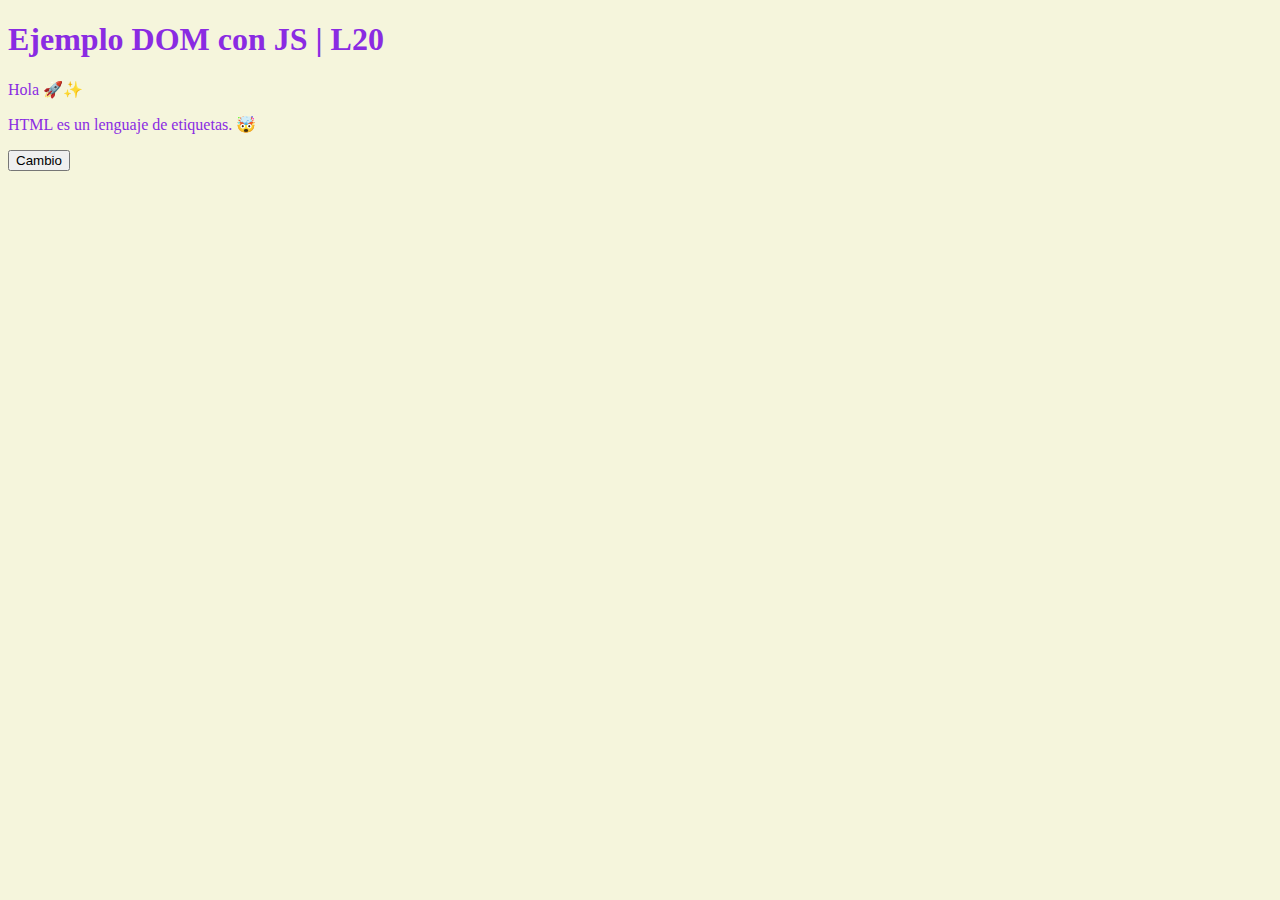
<file: L20-JS/index.html>
<!DOCTYPE html>
<html lang="en">
<head>
    <meta charset="UTF-8">
    <meta http-equiv="X-UA-Compatible" content="IE=edge">
    <meta name="viewport" content="width=device-width, initial-scale=1.0">
    <title>DOM | L20</title>
    <style>
        .azulviolet{
            color: blueviolet;
        }
        body{
            background-color: beige;
        }
    </style>
</head>
<body>
    <h1 class = 'azulviolet' id = 'cabecero'>Ejemplo DOM con JS | L20</h1>
    <P class = 'azulviolet' id = 'parrafo'>Hola 🚀✨</P>
    <p class = 'azulviolet' id = 'parrafo2'>HTML es un lenguaje de etiquetas. 🤯</p>
    <button onclick="cambio()">Cambio</button>
    <script>
        let cabecero = document.getElementById("cabecero").innerHTML;
        let hola = document.getElementById("parrafo");
        console.log(cabecero)
        console.log(hola.innerHTML);

        /////////////////////////////////////////////////////////////

        //let elementos = document.getElementsByTagName('p'); //por etiqueta
        //let elementos = document.getElementsByClassName('azulviolet'); // Por clase
        let elementos = document.querySelectorAll('p.azulviolet');// Por etiqueta y por clase
        console.log(`No. elementos: ${elementos.length}`); // 2
        for (let elemento of elementos){
            console.log(`Elemento N: ${elemento.innerHTML}`)
        }

        function cambio(){ // cambio de titulo
            document.getElementById('cabecero').innerHTML = 'Hola con JavaScript. 🙂🚀'
        }
001    </script>
</body>
</html>
</file>
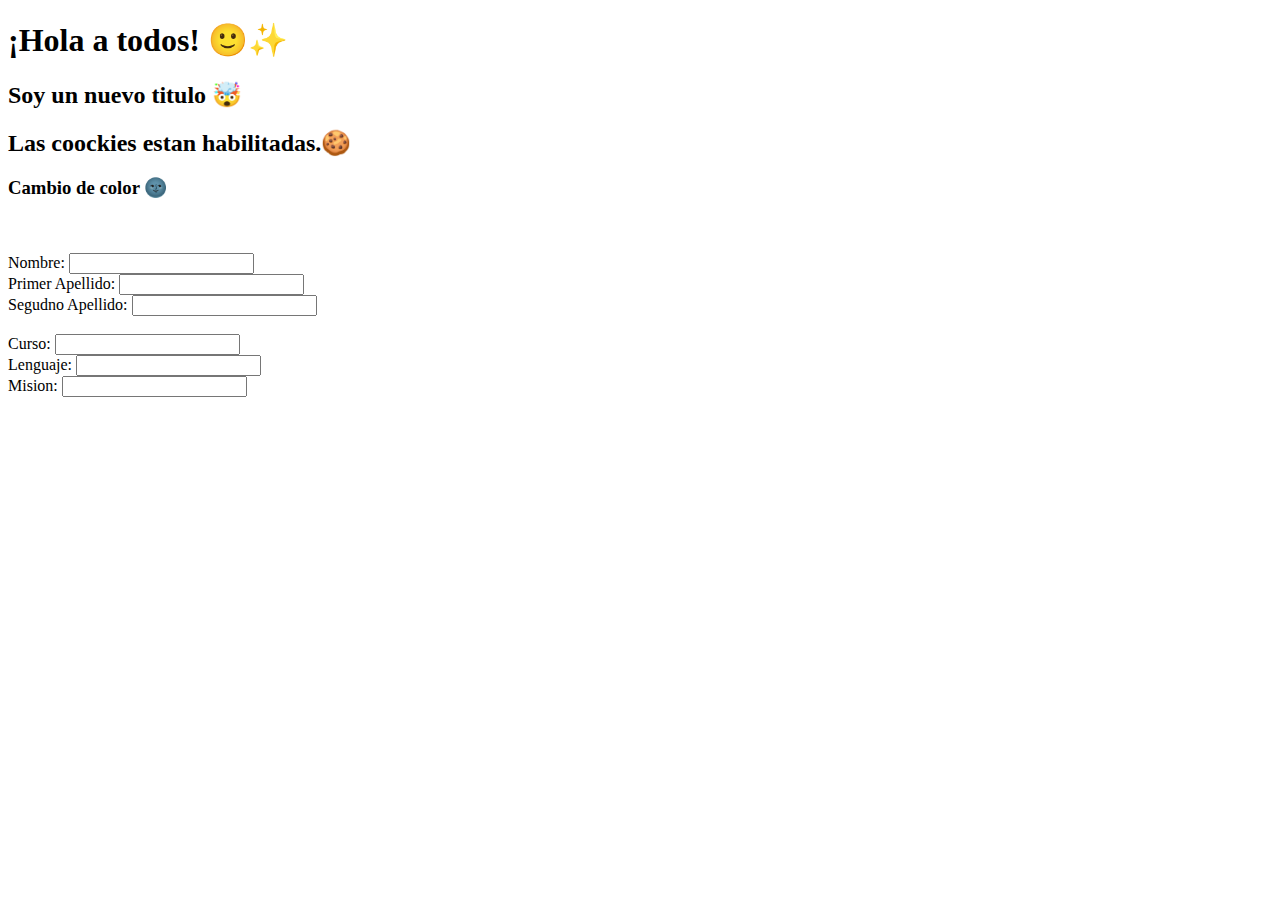
<file: L21-JS/index.html>
<!DOCTYPE html>
<html lang="en">

<head>
    <meta charset="UTF-8">
    <meta http-equiv="X-UA-Compatible" content="IE=edge">
    <meta name="viewport" content="width=device-width, initial-scale=1.0">
    <title>Eventos | DOM </title>
</head>

<body onload="entrar()">

    <h1 onclick="cambiarText(this)">¡Hola a todos! 🙂✨</h1>
    <h2 id="titulo2">Soy un nuevo titulo 🤯</h2>
    <div id="mostrar"></div>
    <h2 id="cookies"></h2>
    <h3 id="color" onmouseover="blue(this)"" onmouseout=" green(this)">Cambio de color 🌚</h3>
    <br><br>
    Nombre: <input type='text' onchange="convertir(this)" /><br>
    Primer Apellido: <input type="text" onfocus="cambiarFocu(this)" onblur="cambiarBlur(this)" /><br>
    Segudno Apellido: <input type="text" onfocus="cambiarFocu(this)" onblur="cambiarBlur(this)" /><br><br>
    Curso: <input  type="text" id="curso" /><br>

    <form id="forma">
        Lenguaje: <input type="text" id=" lenguaje" /><br>
        Mision: <input type="text" id="Mision">
    </form>

    <script>
        function cambiarText(titulo) {
            console.log(titulo)
            titulo.innerHTML = 'Soy el nuevo titulo 🚀';
        }
        document.getElementById('titulo2').onclick = cambiarTexto2;//callback
        function cambiarTexto2() {
            document.getElementById('mostrar').innerHTML = 'Soy el nuevo contenido 🌚';
        }
        //ONLOAD
        function entrar() {
            alert('¡Entrando a la pagian web!🚀');
            let texto = '';
            if (navigator.cookieEnabled) {
                texto = ' Las coockies estan habilitadas.🍪'
            } else {
                texto = 'Las cookies estan inhabilitadas.🍪'
            }
            document.getElementById('cookies').innerHTML = texto;
        }

        //ONCHANGE
        function convertir(nombreInput) {
            nombreInput.value = nombreInput.value.toUpperCase();
        }

        //ONMAUSEOVER
        function blue(cambioColorb) {
            color.style.color = 'Blue';
        }
        //ONMOUSEOUT
        function green(cambioColorb) {
            color.style.color = 'Black';
        }

        //ONFOCUS & ONBLUR

        function cambiarFocu(elementoInput) {
            console.log('Ejecuta focus')
            elementoInput.style.background = 'Green';
        }
        function cambiarBlur(elementoInputs) {
            console.log('Ejecuta blur')
            elementoInputs.style.background = 'White';
        }

        //AddEventListener
        //document.getElementById('curso').addEventListener('focus', cambiarFocus);
        //flecha
        document.getElementById('curso').addEventListener('focus', (evento) => {evento.target.style.background = 'grey'});
        document.getElementById('curso').addEventListener('blur', cambiarBlu);
        /*function cambiarFocus(evento){
           let componente =  evento.target;
           componente.style.background = 'grey'
        }*/
        function cambiarBlu(evento){
            let compoenente = evento.target.style.background = 'White'
        }

        //CAPTURAR DATOS POR FORMULARIO 
        const forma = document.getElementById('forma');
        forma.addEventListener('focus', (evento) => { evento.target.style.background = 'Pink'}, true);
        forma.addEventListener('blur', (evento) => {evento.target.style.background = 'white'}, true);


    </script>

</body>

</html>
</file>
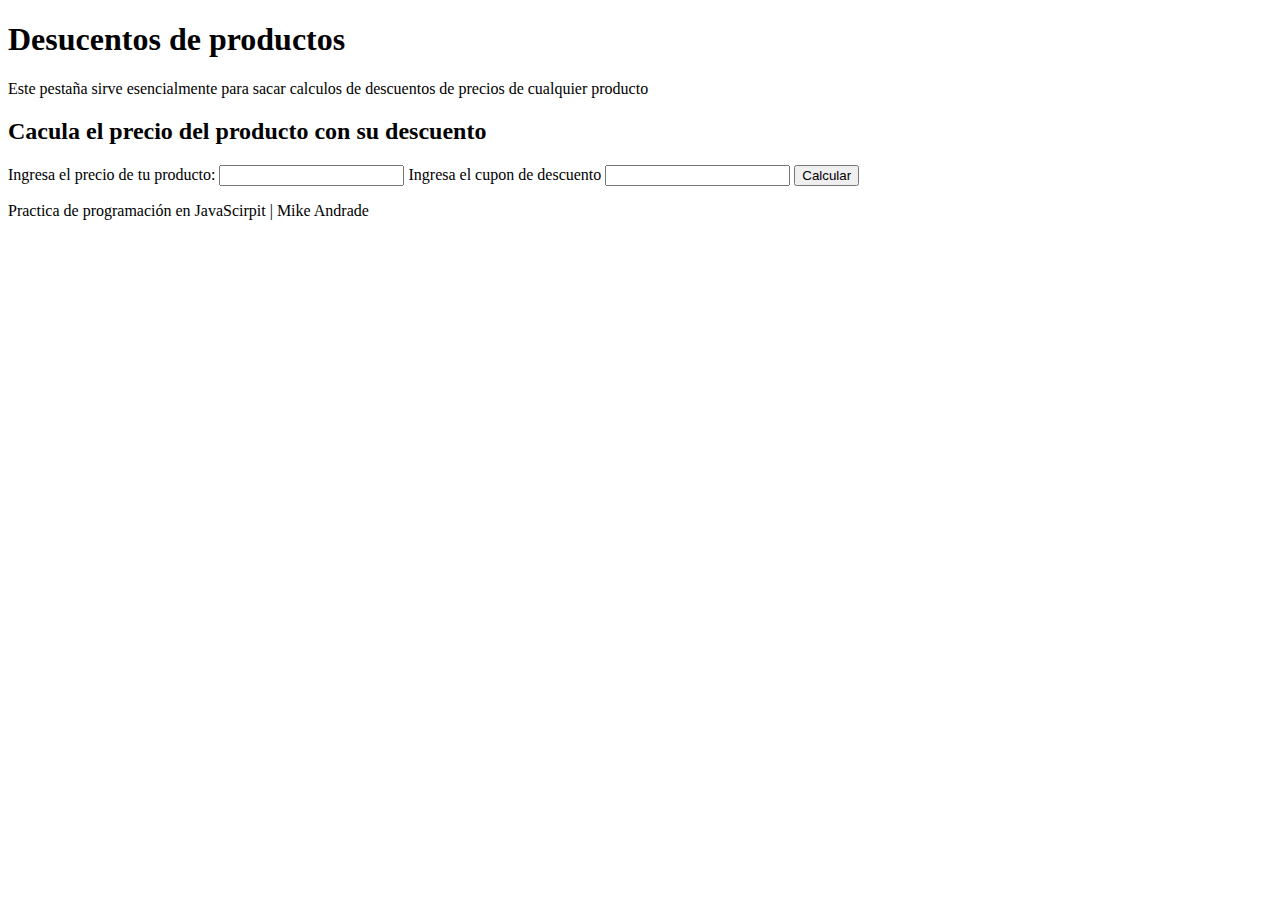
<file: JS-Practico/Descuentos/index.html>
<!DOCTYPE html>
<html lang="en">
<head>
    <meta charset="UTF-8">
    <meta http-equiv="X-UA-Compatible" content="IE=edge">
    <meta name="viewport" content="width=device-width, initial-scale=1.0">
    <title>Descuentos de productos</title>
</head>
<body>

    <header>
        <h1>Desucentos de productos</h1>
        <p>Este pestaña sirve esencialmente para sacar calculos de descuentos de precios de cualquier producto</p>
    </header>

    <section>
        <h2>Cacula el precio del producto con su descuento</h2>
        <form action="">
            <label for="price">Ingresa el precio de tu producto: </label>
            <input id="price" type="number">
            <label for="cupon">Ingresa el cupon de descuento</label>
            <input id="cupon" type="text">
            <button  onclick="PriceDiscount()" type="button">Calcular</button>

            <p id="showPrice"></p>
        </form>
    </section>

    <footer>
        Practica de programación en JavaScirpit | Mike Andrade
    </footer>
    <script src="./accion.js"></script>
</body>
</html>
</file>
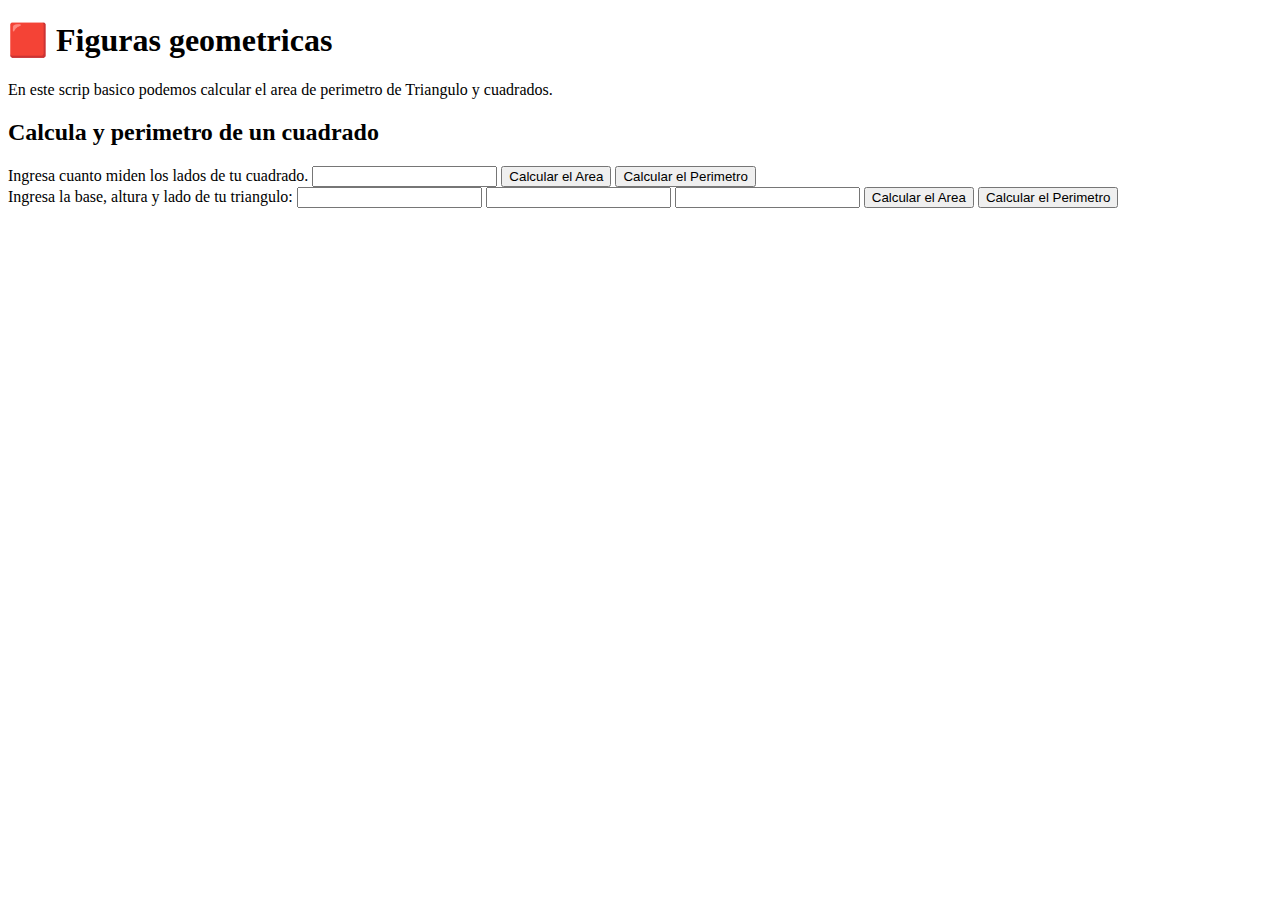
<file: JS-Practico/Figuras/index.html>
<!DOCTYPE html>
<html lang="en">
<head>
    <meta charset="UTF-8">
    <meta http-equiv="X-UA-Compatible" content="IE=edge">
    <meta name="viewport" content="width=device-width, initial-scale=1.0">
    <title>Figuras geometricas</title>
</head>
<body>
    <header>
        <h1> 🟥 Figuras geometricas </h1>
        <p>En este scrip basico podemos calcular el area de perimetro de Triangulo y cuadrados.</p>
    </header>

    <section>
        <h2> Calcula y perimetro de un cuadrado</h2>
        <form action="">
            <label for="inputCuadrado">
               Ingresa cuanto miden los lados de tu cuadrado.
            </label>
            <input type="number" id="inputCuadrado"> 
            <button type="button" onclick="calcularareaCuadrado()">Calcular el Area</button>
            <button type="button"onclick="calculperimetroCuadrado()">Calcular el Perimetro</button>
        </form>
        <form>
            <label for="inputTriangulo">
               Ingresa la base, altura y lado de tu triangulo:
            </label>
            <input type="number" id="baseTriangulo"> 
            <input type="number" id="alturaTriangulo"> 
            <input type="number" id="ladoTriangulo"> 
            <button type="button" onclick="calcularAreaTriangulo()">Calcular el Area</button>
            <button type="button"onclick="calculperimetroTriangulo()">Calcular el Perimetro</button>
        </form>
    </section>
    




    <script src="./accion.js"></script>
</body>
</html>
</file>
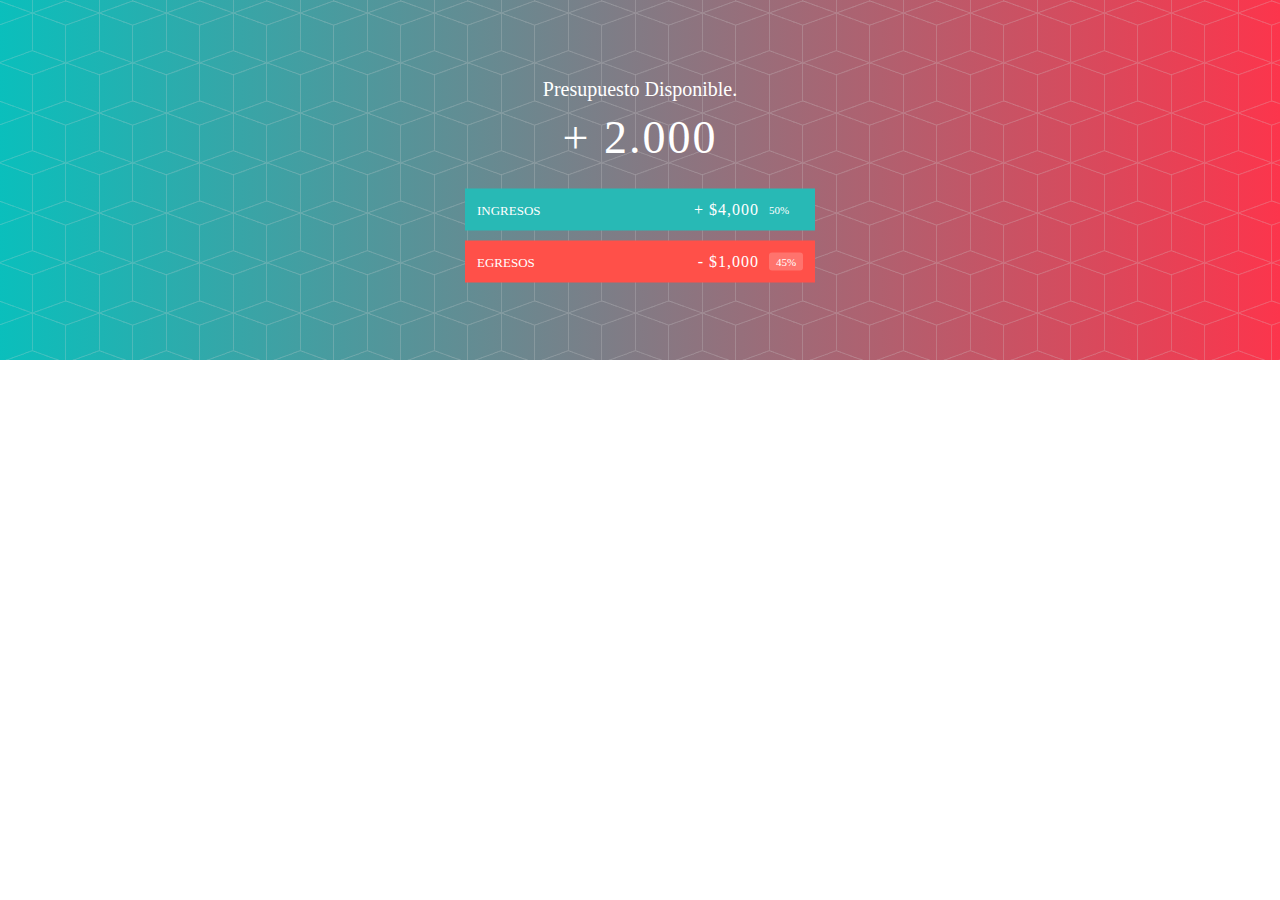
<file: LTC-JS/JS-AppIngresosEgresos/index.html>
<!DOCTYPE html>
<html lang="en">
<head>
    <meta charset="UTF-8">
    <meta http-equiv="X-UA-Compatible" content="IE=edge">
    <meta name="viewport" content="width=device-width, initial-scale=1.0">
    <title>Aplicación Presupuesto</title>
    <link rel="stylesheet" href="./css/estilos.css">
</head>
<body onload="cargarapp()">
    <div class="cabecero">
        <div class="presupuesto">
            <div class="presupuesto_titulo">
                Presupuesto Disponible.
            </div>
            <div class="presupuesto_valor" id="presupuesto">+ 2.000</div>
            <div class="presupuesto_ingreso limpiarEstilos">
                <div class="presupuesto_ingreso--texto">Ingresos</div>
                <div class="derecha">
                    <div class="presupuesto_ingreso--valor"  id="ingresos">+ $4,000</div>
                    <div class="presupuesto_ingreso--porcentaje">50%</div>
                </div>
            </div>
            <div class="presupuesto_egreso limpiarEstilos">
                <div class="presupuesto_egreso--texto">Egresos</div>
                <div class="derecha limpiarEstilos">
                    <div class="presupuesto_egreso--valor" id="egresos">- $1,000</div>
                    <div class="presupuesto_egreso--porcentaje" id="porcentaje">45%</div>
                </div>
            </div>
        </div>
    </div>

    <!-- Funcionalidad en Javascript-->
    <script src="./js/Dato.js"></script>
    <script src="./js/Egreso.js"></script>
    <script src="./js/Ingreso.js"></script>
    <script src="./js/app.js"></script>
</body>
</html>
</file>
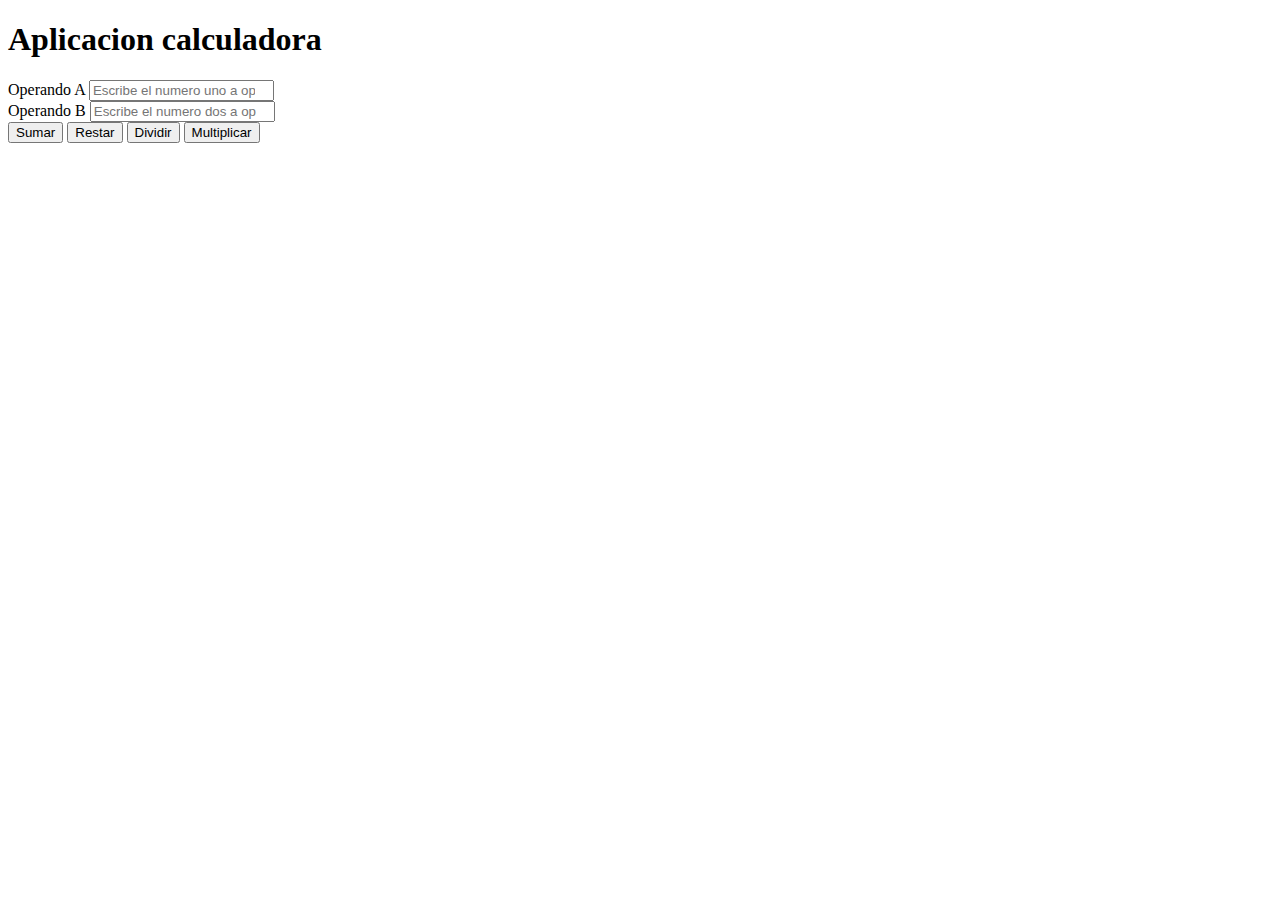
<file: LTC-JS/JS-Calculadora/index.html>
<!doctype html>
<html lang="en">

<head>
    <meta charset="utf-8">
    <meta name="viewport" content="width=device-width, initial-scale=1">
    <title>Aplicacion Calculadora.</title>
    <link href="https://cdn.jsdelivr.net/npm/bootstrap@5.2.0-beta1/dist/css/bootstrap.min.css" rel="stylesheet"
        integrity="sha384-0evHe/X+R7YkIZDRvuzKMRqM+OrBnVFBL6DOitfPri4tjfHxaWutUpFmBp4vmVor" crossorigin="anonymous">
</head>

<body>
    <div class="container">
        <h1>Aplicacion calculadora</h1>
        <form id='forma'>
            <div class="mb-3">
                <label for="operandoA">Operando A</label>
                <input type="number" id="operandoA" class="form-control"
                    placeholder="Escribe el numero uno a operar." />
            </div>
            <div class="mb-3">
                <label for="operandoB">Operando B</label>
                <input type="number" id="operandoB" class="form-control" placeholder="Escribe el numero dos a operar">
            </div>
        </form>
        <div class="d-grid gap-2 col-6 mx-auto">
            <button class="btn btn-outline-success mb-10" onclick="sumar()">Sumar</button>
            <button class="btn btn-outline-danger" onclick="restar()">Restar</button>
            <button class="btn btn-outline-warning" onclick="dividir()">Dividir</button>
            <button class="btn btn-outline-primary " onclick="multipli()">Multiplicar</button><br>
        </div>
        <div id='Resultado' align="center">
        </div>
    </div>
    <script src="https://cdn.jsdelivr.net/npm/bootstrap@5.2.0-beta1/dist/js/bootstrap.bundle.min.js"
        integrity="sha384-pprn3073KE6tl6bjs2QrFaJGz5/SUsLqktiwsUTF55Jfv3qYSDhgCecCxMW52nD2"
        crossorigin="anonymous"></script>
    <script src="././App/app.js"></script>
</body>

</html>
</file>
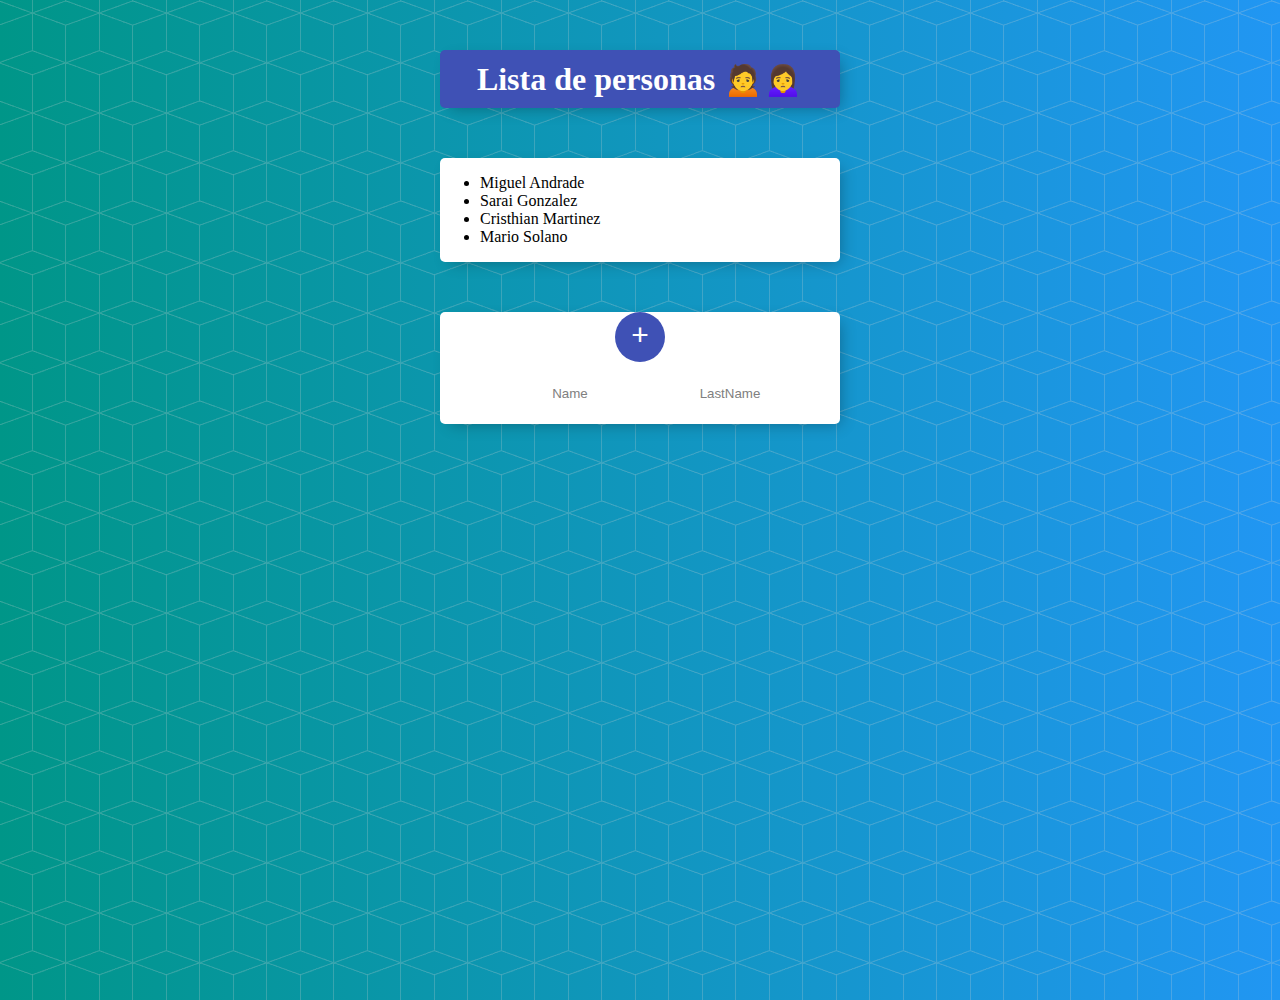
<file: LTC-JS/JS-ListadoPersonas/index.html>
<!DOCTYPE html>
<html lang="en">

<head>
    <meta charset="UTF-8">
    <meta http-equiv="X-UA-Compatible" content="IE=edge">
    <meta name="viewport" content="width=device-width, initial-scale=1.0">
    <title>Listado de Personas.</title>
    <link href="./css/style.css" rel="stylesheet">
</head>

<body onload="showPersonas()">
    <div class="contenedor" id="cabecero">
        <h1> Lista de personas 🙍🙍‍♀️</h1>
    </div>
    <div class="contenedor">
        <div class="elemento">
            <ul id="personas">

            </ul>
        </div>
    </div>

    <div class="contenedor">
        <div style="text-align: center ;">
            <button style="cursor: pointer;" onclick="agregarPerson()">+</button>
        </div>
        <form id='forma'>
            <input type="text" placeholder="Name" id="name"/>
            <input type="text" placeholder="LastName" id="lastName"/>
        </form>
    </div>

    
    <script src="./app/persona.js"></script>
    <script src="./app/app.js"></script>
</body>

</html>
</file>
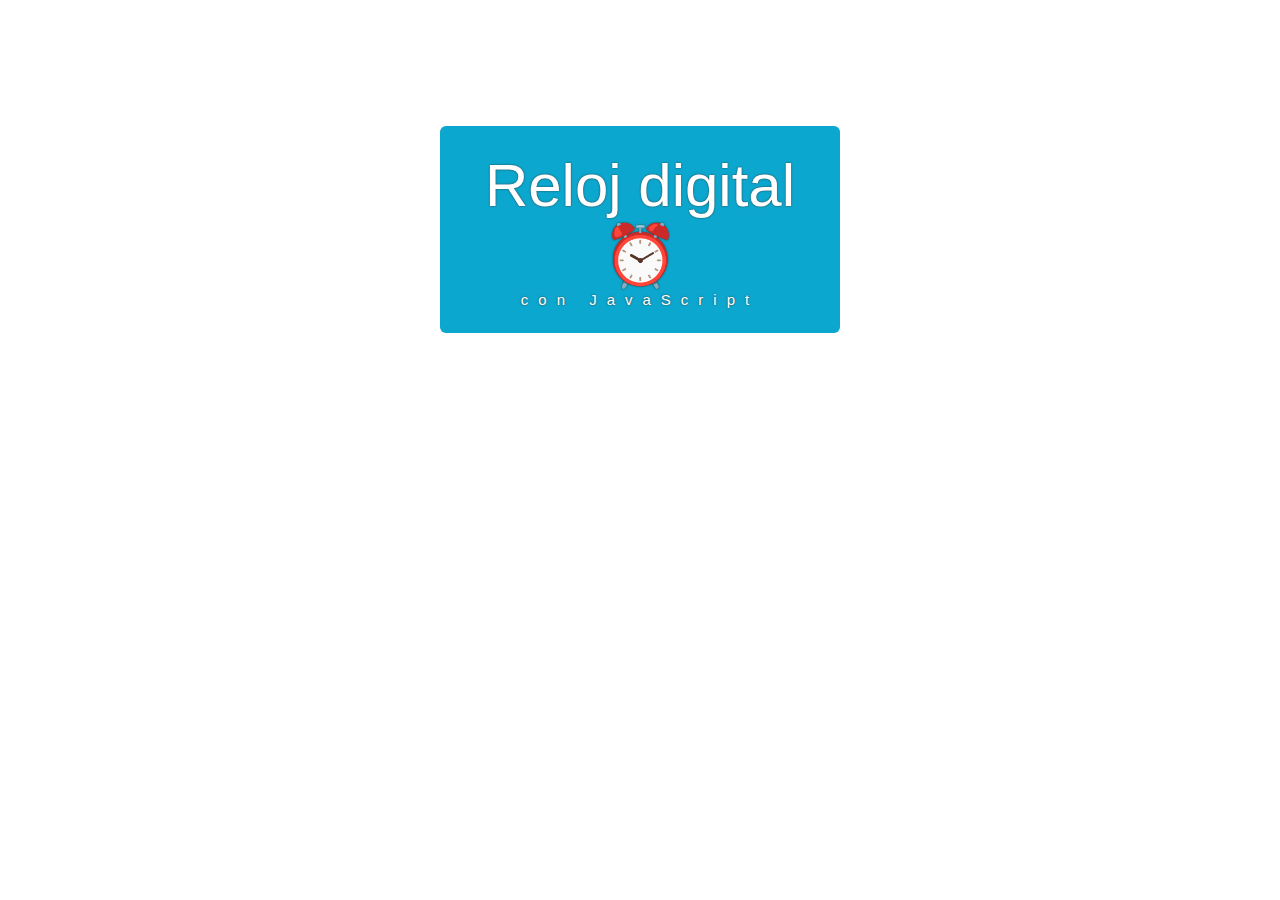
<file: LTC-JS/JS-RelojDigital/index.html>
<!DOCTYPE html>
<html lang="en">
<head>
    <meta charset="UTF-8">
    <meta http-equiv="X-UA-Compatible" content="IE=edge">
    <meta name="viewport" content="width=device-width, initial-scale=1.0">
    <link href="./css/style.css" rel="stylesheet"/>
    <title>Reloj digital</title>
</head>
<body>
    <div id="reloj">
        <div class="reloj-contenedor" id="contenedor">
            <div id="hora">Reloj digital⏰</div>
            <div id="fecha">con JavaScript</div>
        </div>
    </div>
    

    <script src="./js/app.js"></script>
</body>
</html>
</file>
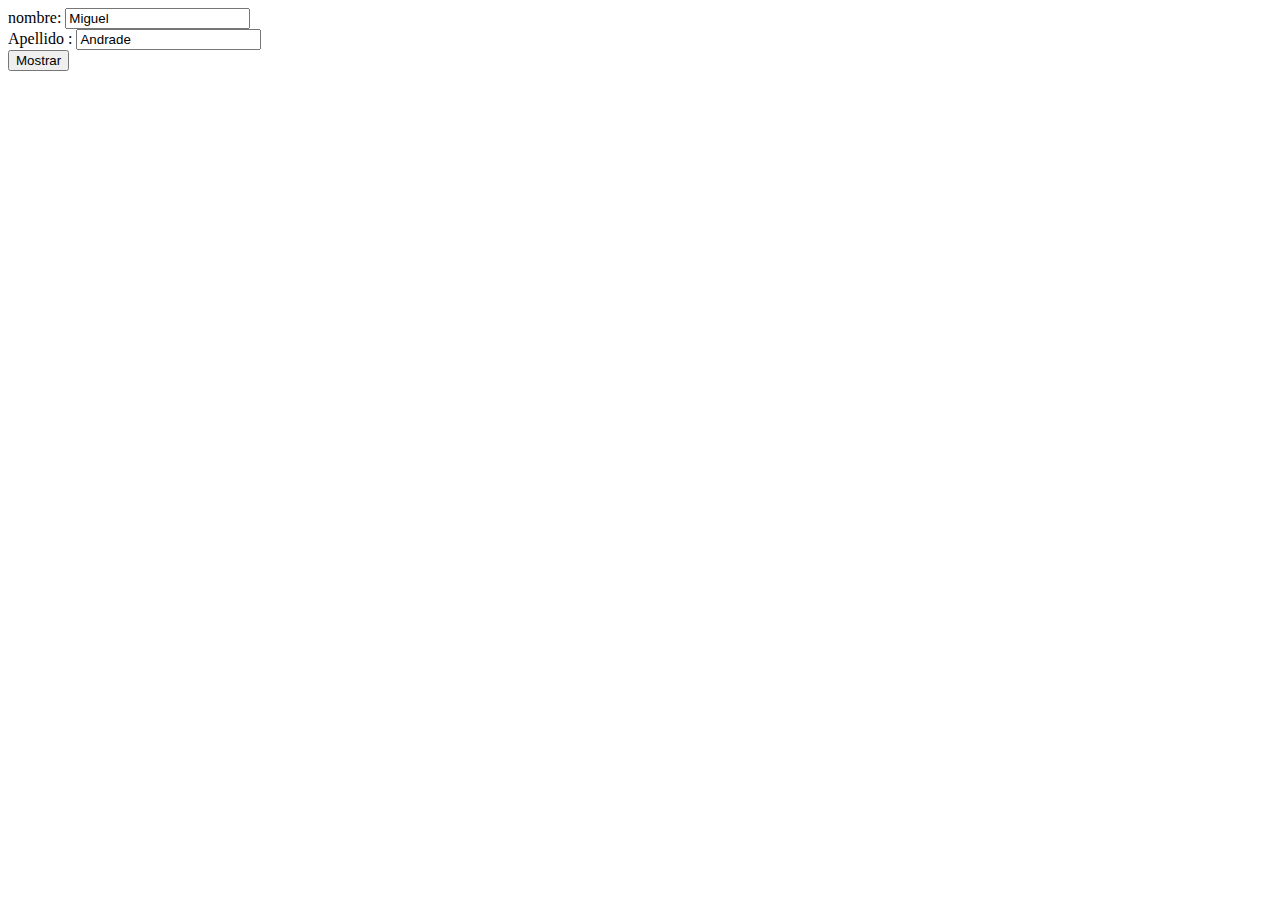
<file: L20-JS/formulario.html>
<!DOCTYPE html>
<html lang="en">
<head>
    <meta charset="UTF-8">
    <meta http-equiv="X-UA-Compatible" content="IE=edge">
    <meta name="viewport" content="width=device-width, initial-scale=1.0">
    <title>Formulario | UJS</title>
</head>
<body>
    <form id = 'formulario'>
        nombre: <input type="text" name="nombre" value = "Miguel"/>
        <br>
        Apellido : <input type="text" name="Apellido" value = "Andrade" />
        <br>
    </form>
    <button onclick="mostrarValores()"> Mostrar </button>
    <div id = 'valores'>

    </div>
    <script>
        function mostrarValores(){
            let formulario = document.forms['formulario'];
            let texto = '';
            //NOMBRES INDIVIDUALES
            let nombre = formulario['nombre'];  // Sacado del name del input
            let apellido = formulario['apellido'];
            texto = nombre.value + '<br>' +  apellido.value;
            //NOMBRES POR FOR
           /* for (let elemento of formulario){
                texto += elemento.value + '<br>';
            }*/
            document.getElementById('valores').innerHTML = texto;
        }
    </script>
</body>
</html>
</file>
<file: LTC-JS/JS-AppIngresosEgresos/css/estilos.css>
* {
    margin: 0;
    padding: 0;
    box-sizing: border-box;
}

.limpiarEstilos::after {
    content: "";
    display: table;
    clear: both;
}

body {
    color: #555;
    font-family: Open Sans;
    font-size: 16px;
    position: relative;
    height: 100vh;
    font-weight: 400;
}

.derecha { float: right; }
.rojo { color: #FF5049 !important; }
.rojofocus:focus { border: 1px solid #FF5049 !important; }

.cabecero {
    height: 40vh;
    background-size: cover;
    background-position: center;
    position: relative;
    width: 100%;
    padding-top: 150px;
    padding-bottom: 100px;
    color: #fff;
    background: url(./img/fondo.png), #fc354c;
    background: url(./img/fondo.png), -webkit-gradient(linear, right top, left top, from(#fc354c), to(#0abfbc));
    background: url(./img/fondo.png), linear-gradient(to left, #fc354c, #0abfbc)
}

.presupuesto {
    position: absolute;
    width: 350px;
    top: 50%;
    left: 50%;
    transform: translate(-50%, -50%);
    color: #fff;
}

.presupuesto_titulo{
    font-size: 20px;
    text-align: center;
    margin-bottom: 10px;
    font-weight: 300;
}

.presupuesto_valor {
    font-weight: 300;
    font-size: 46px;
    text-align: center;
    margin-bottom: 25px;
    letter-spacing: 2px;
}

.presupuesto_ingreso,
.presupuesto_egreso {
    padding: 12px;
    text-transform: uppercase;
}

.presupuesto_ingreso {
    margin-bottom: 10px;
    background-color: #28B9B5;
}

.presupuesto_egreso {
    background-color: #FF5049;
}

.presupuesto_ingreso--texto,
.presupuesto_egreso--texto {
    float: left;
    font-size: 13px;
    color: #fff;
    margin-top: 2px;
}

.presupuesto_ingreso--valor,
.presupuesto_egreso--valor {
    letter-spacing: 1px;
    float: left;
}

.presupuesto_ingreso--porcentaje,
.presupuesto_egreso--porcentaje {
    float: left;
    width: 34px;
    font-size: 11px;
    padding: 3px 0;
    margin-left: 10px;
}

.presupuesto_egreso--porcentaje {
    background-color: rgba(255, 255, 255, 0.2);
    text-align: center;
    border-radius: 3px;
}


.agregar {
    padding: 14px;
    border-bottom: 1px solid #e7e7e7;
    background-color: #f7f7f7;
}

.agregar_contenedor {
    margin: 0 auto;
    text-align: center;
}

.agregar_tipo {
    width: 55px;
    border: 1px solid #e7e7e7;
    height: 44px;
    font-size: 18px;
    color: inherit;
    background-color: #fff;
    margin-right: 10px;
    font-weight: 300;
    transition: border 0.3s;
}

.agregar_descripcion,
.agregar_valor {
    border: 1px solid #e7e7e7;
    background-color: #fff;
    color: inherit;
    font-family: inherit;
    font-size: 14px;
    padding: 12px 15px;
    margin-right: 10px;
    border-radius: 5px;
    transition: border 0.3s;
}

.agregar_descripcion { width: 400px;}
.agregar_valor { width: 100px;}

.agregar_btn {
    font-size: 35px;
    background: none;
    border: none;
    color: #28B9B5;
    cursor: pointer;
    display: inline-block;
    vertical-align: middle;
    line-height: 1.1;
    margin-left: 10px;
}

.agregar_btn:active { transform: translateY(2px); }

.agregar_tipo:focus,
.agregar_descripcion:focus,
.agregar_valor:focus {
    outline: none;
    border: 1px solid #28B9B5;
}

.agregar_btn:focus { outline: none; }

.contenedor {
    width: 860px;
    margin: 60px auto;
}

.ingreso {
    float: left;
    width: 370px;
    margin-right: 70px;
}

.egreso {
    float: left;
    width: 370px;
}

h2 {
    text-transform: uppercase;
    font-size: 18px;
    font-weight: 400;
    margin-bottom: 15px;
}

.ingreso_titulo { color: #28B9B5; }
.egreso_titulo { color: #FF5049; }

.elemento {
    padding: 13px;
    border-bottom: 1px solid #e7e7e7;
}

.elemento:first-child { border-top: 1px solid #e7e7e7; }
.elemento:nth-child(even) { background-color: #f7f7f7; }

.elemento_descripcion {
    float: left;
}

.elemento_valor {
    float: left;
    transition: transform 0.3s;
}

.elemento_porcentaje {
    float: left;
    margin-left: 20px;
    transition: transform 0.3s;
    font-size: 11px;
    background-color: #FFDAD9;
    padding: 3px;
    border-radius: 3px;
    width: 45px;
    text-align: center;
}

.ingreso .elemento_valor,
.ingreso .elemento_eliminar--btn {
    color: #28B9B5;
}

.egreso .elemento_valor,
.egreso .elemento_porcentaje,
.egreso .elemento_eliminar--btn {
    color: #FF5049;
}


.elemento_eliminar {
    float: left;
}

.elemento_eliminar--btn {
    font-size: 22px;
    background: none;
    border: none;
    cursor: pointer;
    display: inline-block;
    vertical-align: middle;
    line-height: 1;
    display: none;
}

.elemento_eliminar--btn:focus { outline: none; }
.elemento_eliminar--btn:active { transform: translateY(2px); }

.elemento:hover .elemento_eliminar--btn { display: block; }
.elemento:hover .elemento_valor { transform: translateX(-20px); }
.elemento:hover .elemento_porcentaje { transform: translateX(-20px); }
</file>
<file: LTC-JS/JS-ListadoPersonas/css/style.css>
html {
    background-color: #2196f3;
    min-height: 1000px;
    font-family: "helvetica neue";
    background: url(background.png), #2196f3;
    background: url(background.png),
      -webkit-gradient(linear, right top, left top, from(#2196f3), to(#009688));
    background: url(background.png),
      linear-gradient(to left, #2196f3, #009688);
  }
  
  h1 {
    color: #fff;
    padding: 10px;
  }
  
  .contenedor {
    max-width: 400px;
    margin: 50px auto;
    background: white;
    border-radius: 5px;
    box-shadow: 5px 5px 15px -5px rgba(0, 0, 0, 0.3);
  }
  
  #cabecero {
    background-color: #3f51b5;
    text-align: center;
  }
  
  .elemento {
    min-height: 70px;
    display: flex;
    align-items: center;
    border-bottom: 1px solid #f1f1f1;
  }
  
  .elemento:last-child {
    border-bottom: 0;
  }
  
  input[type="checkbox"] {
    margin: 20px;
  }
  
  p {
    margin: 0;
    padding: 20px;
    font-size: 20px;
    font-weight: 200;
    color: #00204a;
  }
  
  form {
    text-align: center;
    margin-left: 20px;
  }
  
  button {
    min-height: 50px;
    width: 50px;
    border-radius: 50%;
    border-color: transparent;
    background-color: #3f51b5;
    color: #fff;
    font-size: 30px;
    padding-bottom: 6px;
    border-width: 0;
  }
  
  input[type="text"] {
    text-align: center;
    height: 60px;
    top: 10px;
    border: none;
    background: transparent;
    font-weight: 200;
    width: 40%;
  }
  
  input[type="text"]:focus {
    outline: none;
    box-shadow: inset 0 -3px 0 0 #3f51b5;
  }
  
  ::placeholder {
    color: grey;
    opacity: 1;
  }
</file>
<file: LTC-JS/JS-RelojDigital/css/style.css>
#reloj{
    font-family:-apple-system, BlinkMacSystemFont, 'Segoe UI', Roboto, Oxygen, Ubuntu, Cantarell, 'Open Sans', 'Helvetica Neue', sans-serif;
    font-size: 60px;
    text-shadow: 0px 0px 2px #333;
    color: white;
    
}   

.reloj-contenedor{
    background-color: rgb(12, 167, 206);
    padding: 25px; /*espacio en toda la caja con un relleno de 25px*/
    max-width: 350px;
    text-align: center;
    border-radius: 6px;
    margin: 0 auto; /*margin: [sup & inf] [izq & der]*/
    margin-top: 10%;
}

#fecha{
    letter-spacing:  10px; /*separacion entre letras*/
    font-size: 15px;
}

.animar{
    border: rgb(0, 0, 0) 2px solid;
}
</file>
